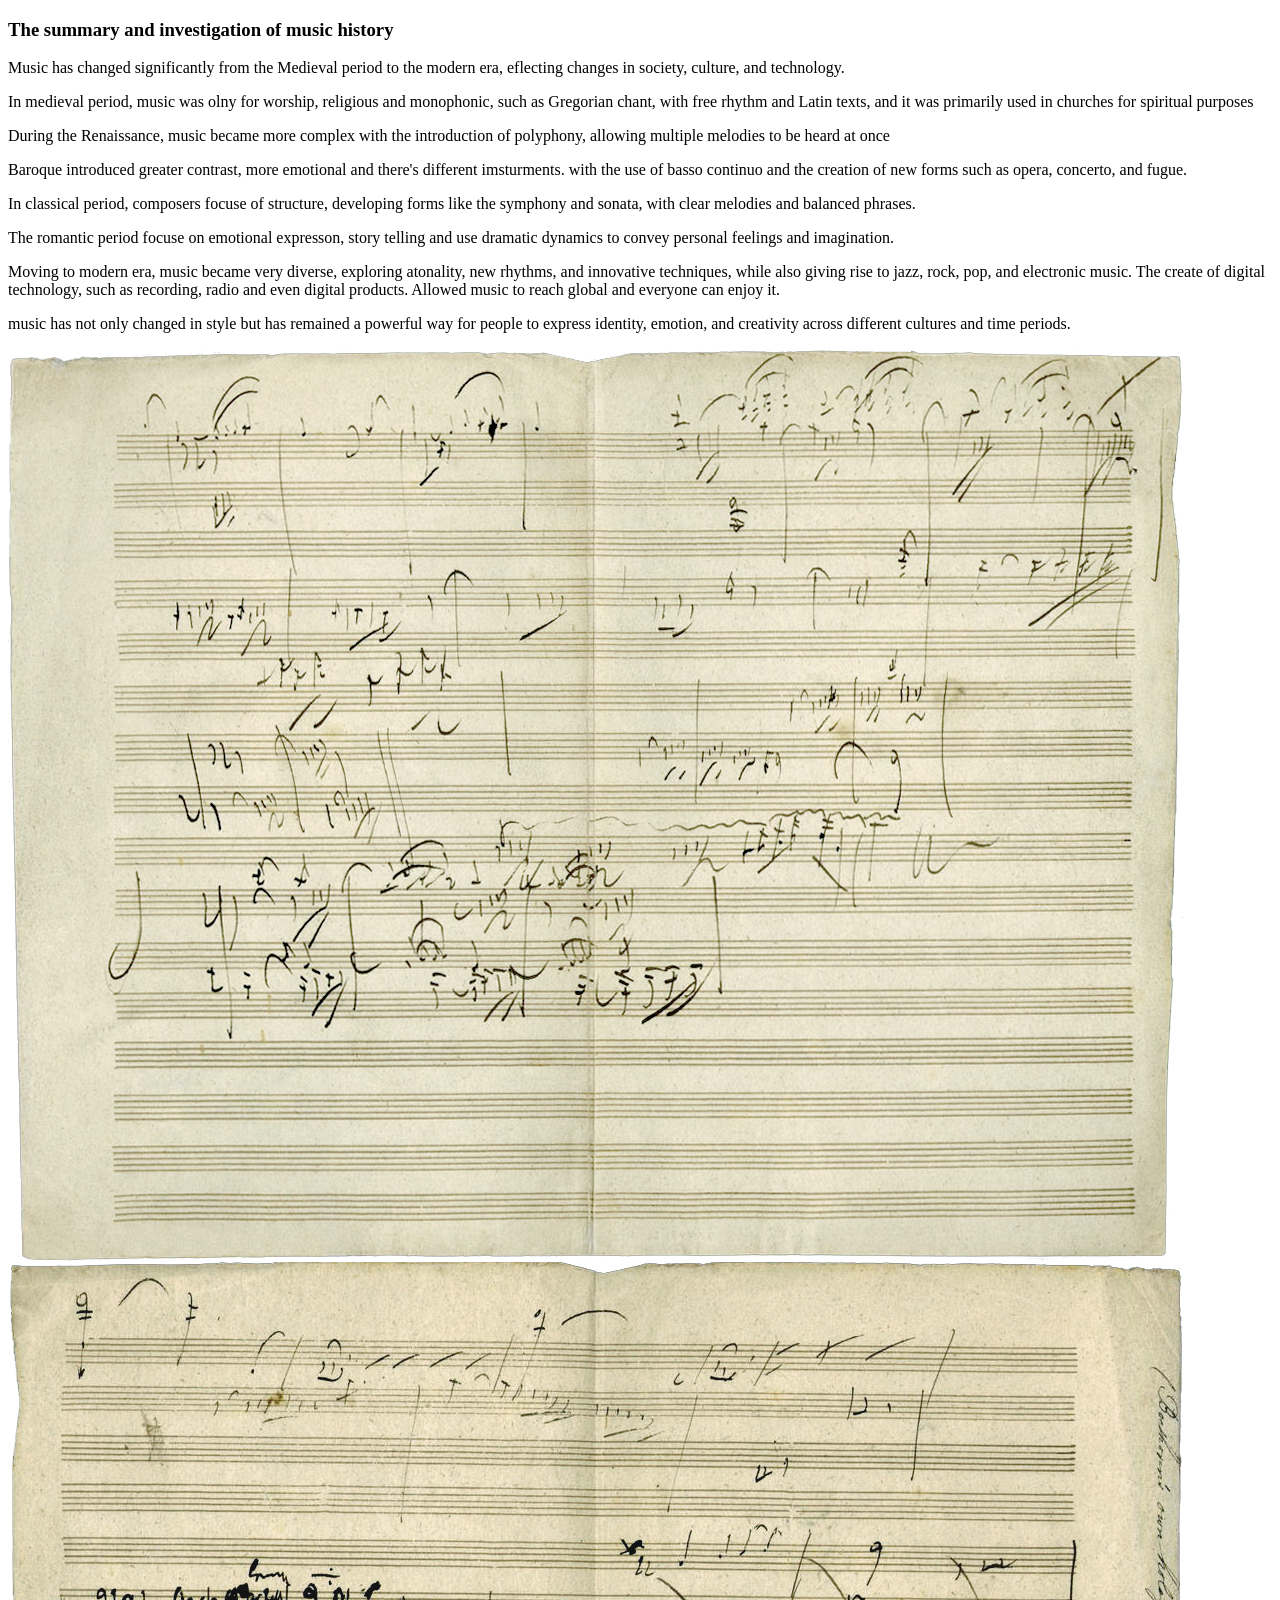
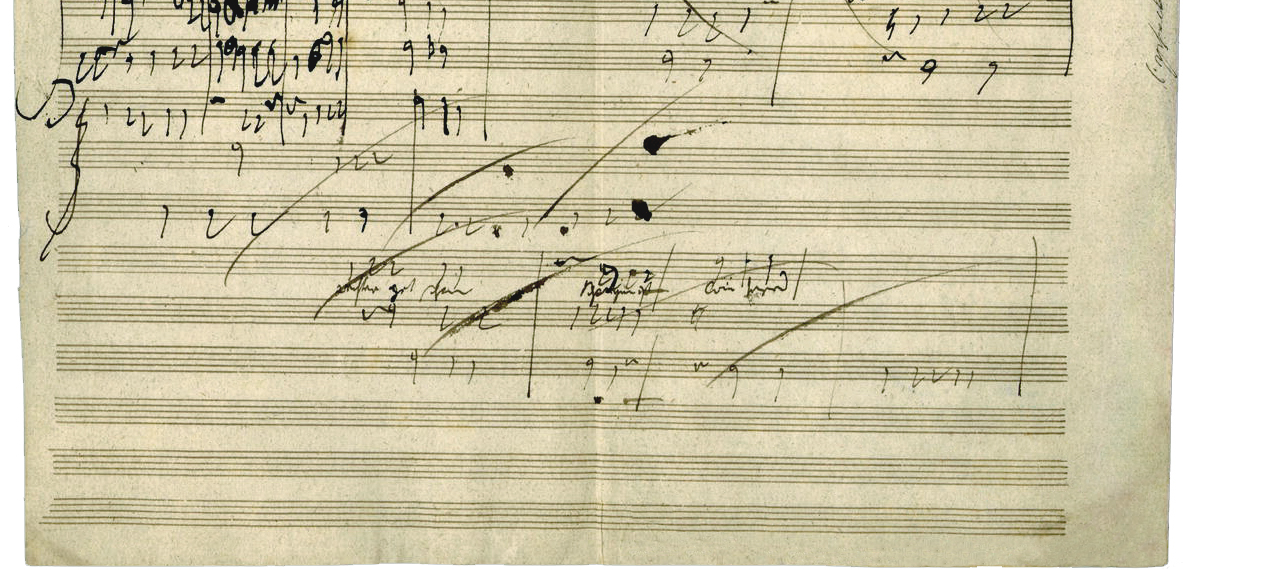
<file: music.html>
<!DOCTYPE html>
<html lang="en">
<head>
    <meta charset="UTF-8">
    <meta name="viewport" content="width=device-width, initial-scale=1.0">
    <title>Document</title>
</head>
<body>
  <h3> The summary and investigation of music history</h3>
<p>Music has changed significantly from the Medieval period to the modern era, eflecting changes in society, culture, and technology.</p>
<p>In medieval period, music was olny for worship, religious and monophonic, such as Gregorian chant, with free rhythm and Latin texts, and it was primarily used in churches for spiritual purposes</p>
<p>During the Renaissance, music became more complex with the introduction of polyphony, allowing multiple melodies to be heard at once</p>
<p>Baroque introduced greater contrast, more emotional and there's different imsturments. with the use of basso continuo and the creation of new forms such as opera, concerto, and fugue. </p>
<p>In classical period, composers focuse of structure, developing forms like the symphony and sonata, with clear melodies and balanced phrases.</p>
<p>The romantic period focuse on emotional expresson, story telling and use dramatic dynamics to convey personal feelings and imagination.</p>
<p>Moving to modern era, music became very diverse, exploring atonality, new rhythms, and innovative techniques, while also giving rise to jazz, rock, pop, and electronic music. The create of digital technology, such as recording, radio and even digital products. Allowed music to reach global and everyone can enjoy it.</p>
<p>music has not only changed in style but has remained a powerful way for people to express identity, emotion, and creativity across different cultures and time periods.</p>
<img src="Beethoven_opus_101_manuscript.jpg" alt="history">



</body>
</html>
</file>
